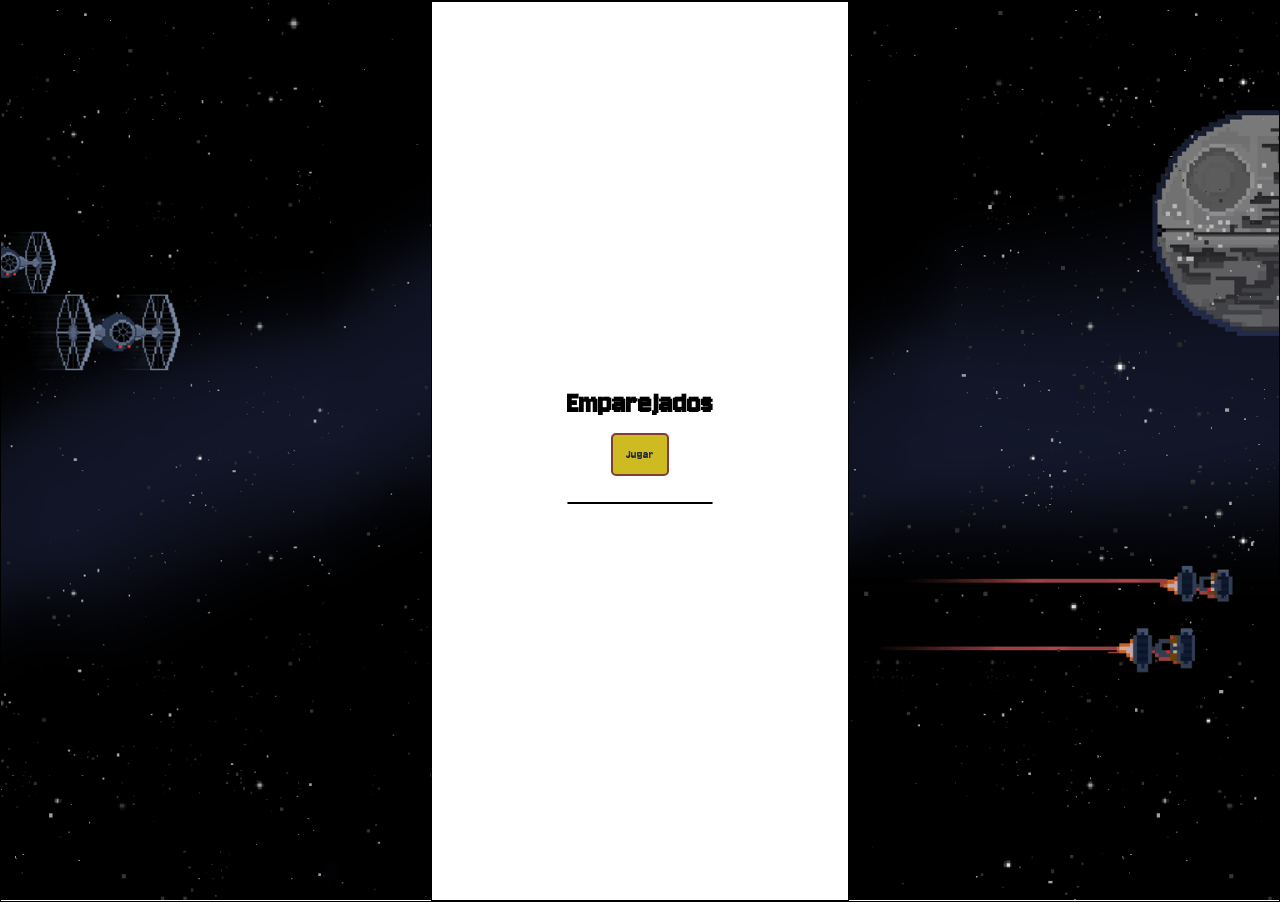
<file: index.html>
<!DOCTYPE html>
<html lang="en">
<head>
    <meta charset="UTF-8">
    <meta name="viewport" content="width=device-width, initial-scale=1.0">
    <title>Emparejados</title>
    <link rel="stylesheet" href="style.css">
    <script src="Tablero.js" type="text/javascript"></script>
    <link rel="preconnect" href="https://fonts.googleapis.com">
    <link rel="preconnect" href="https://fonts.gstatic.com" crossorigin>
    <link href="https://fonts.googleapis.com/css2?family=Jersey+10&display=swap" rel="stylesheet">
</head>
<body>
    <main class="start">
        <div class="interfaz-container">
            <h1>Emparejados</h1>
            <div class="botones">
                <button class="jugar">
                    <a href="/Emparejados/juego.html">Jugar</a>
                </button>
            </div>
            <div id="ranking"></div>
        </div>
    </main> 
        
    </div>
    <script></script>
</body>
</html>
</file>
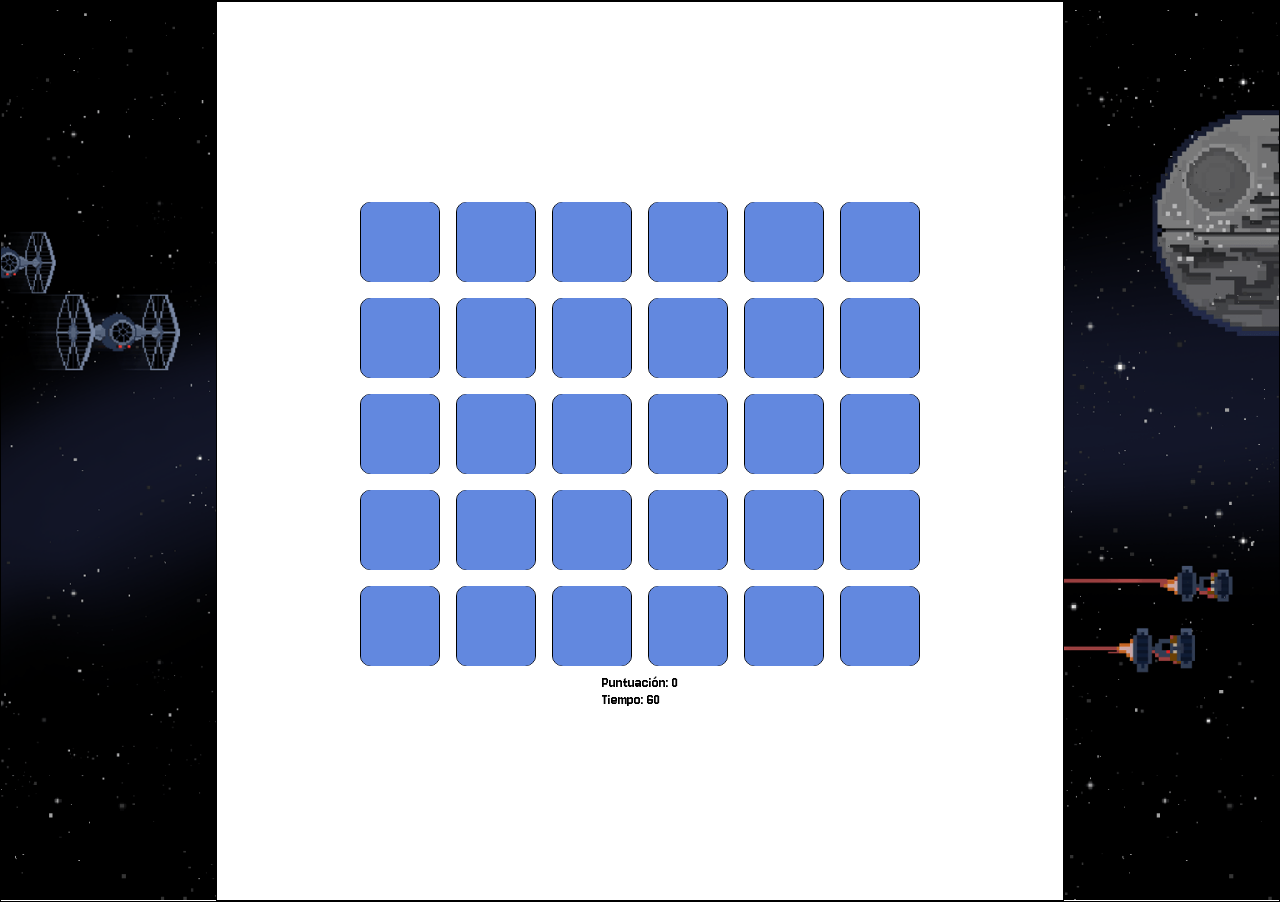
<file: juego.html>
<!DOCTYPE html>
<html lang="en">
<head>
    <meta charset="UTF-8">
    <meta name="viewport" content="width=device-width, initial-scale=1.0">
    <title>Emparejados</title>
    <script src="Tablero.js" type="text/javascript"></script>
    <link rel="stylesheet" href="style.css">
    <link rel="preconnect" href="https://fonts.googleapis.com">
    <link rel="preconnect" href="https://fonts.gstatic.com" crossorigin>
    <link href="https://fonts.googleapis.com/css2?family=Jersey+10&display=swap" rel="stylesheet">
</head>
<body>
    <main>
        <div class="interfaz-container">
            
            <div id="tablero"></div>
            <div class="temp">
                <p>Puntuación: <span class="score">0</span></p>
                <p>Tiempo: <span id="tiempo">60</span></p>
            
            </div>

        </div>
        
    </main>
    <div id="gameOver" class="overlay">
        <div class="modal">
            <p>El tiempo se acabó :(</p>
            <p>Puntuación: <span class="score">0</span></p>
            <div class="botones">
                <button class="inicio"><a href="/Emparejados/index.html">Ir al inicio</a></button>
                <button class="jugar"><a href="/Emparejados/juego.html">Volver a jugar</a></button>
            </div>
        </div>
    </div>

    <div id="win" class="overlay">
        <div class="modal">
            <p>Ganaste!</p> 
            <p>Puntuación: <span class="score">0</span></p>
            <div class="botones">
                <button class="inicio"><a href="/Emparejados/index.html">Ir al inicio</a></button>
                <button class="again"><a href="/Emparejados/juego.html">Volver a jugar</a></button>
            </div>

        </div>
    </div>
    
    
        
    </div>
    <script>
        let tablero = new Tablero()
        tablero.iniciarHTML()
        tablero.assignValues()
        tablero.assignCards()
    </script>
</body>
</html>
</file>
<file: style.css>
:root{
    --primary-font: "Jersey 10", sans-serif;
}

/*paleta temporal:
#CBC8C6
#252E32
#CDBB21
#823C36*/

*,*::after,*::before{
    box-sizing: border-box;
    margin: 0;
    padding: 0;

}

body{
    background: url("img/wallpaper.png");
    background-size: cover;
    background-attachment: fixed;
    background-repeat: no-repeat;
    background-position: center;
    font-family: var(--primary-font);
}

button {
    background: #CDBB21;
    font-family: var(--primary-font);
    padding: 1vw;
    font-size: 1vw;
    border: 2px solid #823C36;
    border-radius: 5px;
}

button:hover{
    background: #823C36;
    color: #CBC8C6;
}

button:hover a:visited{
    color: #CBC8C6;
}

.botones a:link{
    color: #252E32;
    text-decoration: none;
}

.botones a:visited{
    color: #252E32;
}

main{
    display: flex;
    justify-content: center;
    align-items: center;
    width: 100%;
    min-height: 100vh;
    border: 1px solid black;
    
}

.interfaz-container {
    display: flex;
    flex-direction: column;
    justify-content: center;
    align-items: center;
    height: 100vh;
    border: 1px solid black;
    padding: 0 15vh ;
    background: #ffffff;
}

#tablero {
    display: grid;
    grid-template-columns: repeat(6, 1fr);
    background: #ffffff;
    
    
}

.celda {
    display: flex;
    align-items: center;
    margin: 0.5rem;
    width: 5rem;
    height: 5rem;
    background: oklch(0.639 0.1381 264.97) !important;
    border: 1px solid black;
    border-radius: 10px;
    justify-content: center;
}

.ico {
    width: 5rem;
    height: 5rem;
    display: flex;
    justify-content: center;
    align-items: center;
    border-radius: inherit;
    background-size: cover;
    background-position: center;
    background-repeat: no-repeat;
}

#ranking{
    display: flex;
    width: 100%;
    height: auto;
    margin: 1vw;
    border-radius: 5px;
    border: 1px solid black;
    flex-direction: column;
    justify-content: center;
    align-items: center;
}

p, span {
    color: black;
    background: white;
}

.overlay{
    display: none;
    position: fixed;
    inset: 0;
    background-color: rgb(0 0 0 / 0.4);
    z-index: 2;
}

.overlay.activo{
    display: flex;
    justify-content: center;
    align-items: center;
}

.modal{
    background: #ffffff;
    padding: 3vw;
    border-radius: 5px;
    max-width: 90%;
    text-align: center;
    background: #ffffff;
    border: 3px solid #CDBB21;
}

.modal p{
    font-size: clamp(1.5rem, 5vw, 3rem);
}

.botones {
    display:flex;
    flex-direction: row;
    justify-content: space-evenly;
    padding: 1vw;
    gap:2vw;
}

#userName{
    margin: 1rem;
    padding: 1vw;
    border-radius: 5px;
}
</file>
